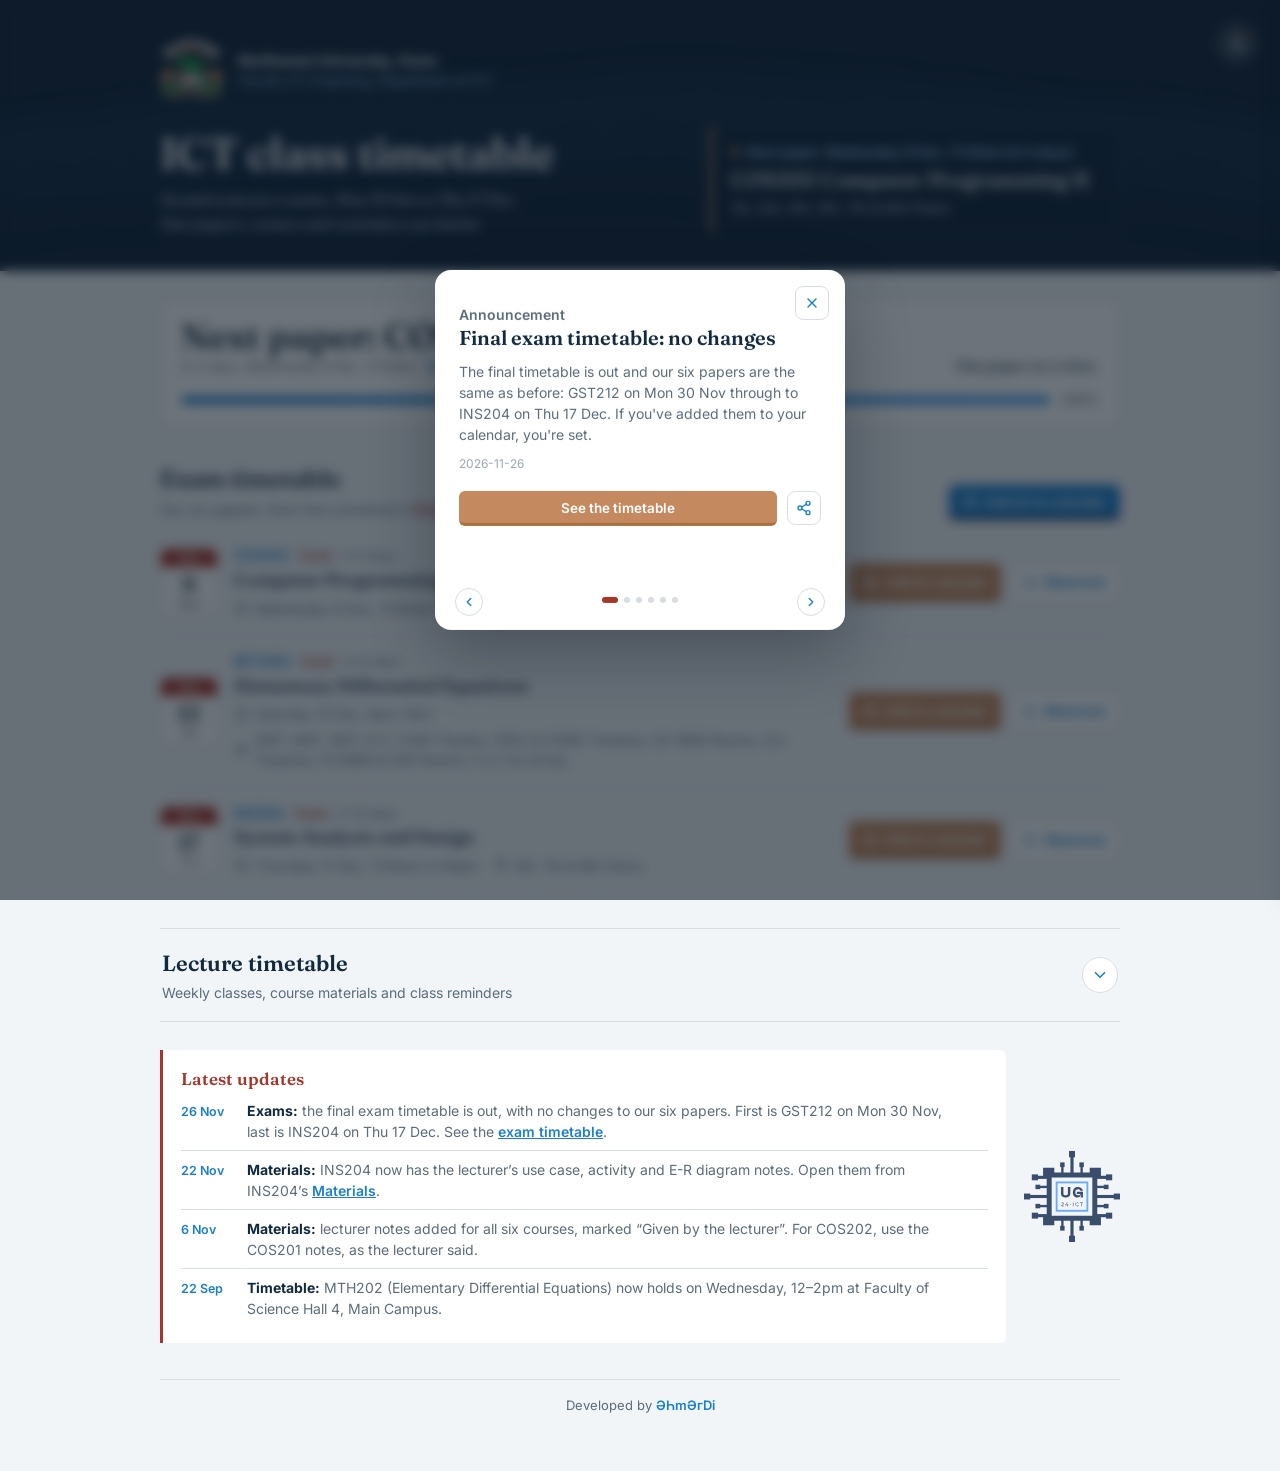
<file: index.html>
<!DOCTYPE html>
<html lang="en">
<head>
<meta charset="UTF-8">
<meta name="viewport" content="width=device-width, initial-scale=1.0, viewport-fit=cover">
<meta name="theme-color" content="#0F2438">
<title>ICT Departmental Timetable • Northwest University, Kano</title>
<meta name="description" content="Weekly class timetable, lecturer materials and the exam timetable for ICT, Faculty of Computing, Northwest University, Kano.">
<link rel="canonical" href="https://4hm4di.github.io/nwu-ict/">
<meta property="og:type" content="website">
<meta property="og:site_name" content="NWU Kano ICT Timetable">
<meta property="og:title" content="ICT Class Timetable • Northwest University, Kano">
<meta property="og:description" content="Weekly classes, lecturer materials and the exam timetable, all in one place.">
<meta property="og:url" content="https://4hm4di.github.io/nwu-ict/">
<meta property="og:image" content="https://4hm4di.github.io/nwu-ict/assets/og-image.jpg">
<meta property="og:image:secure_url" content="https://4hm4di.github.io/nwu-ict/assets/og-image.jpg">
<meta property="og:image:type" content="image/jpeg">
<meta property="og:image:width" content="1200">
<meta property="og:image:height" content="630">
<meta property="og:image:alt" content="ICT class timetable, Northwest University, Kano: weekly classes, lecturer materials, exam timetable">
<meta name="twitter:card" content="summary_large_image">
<meta name="twitter:title" content="ICT Class Timetable • Northwest University, Kano">
<meta name="twitter:description" content="Weekly classes, lecturer materials and the exam timetable, all in one place.">
<meta name="twitter:image" content="https://4hm4di.github.io/nwu-ict/assets/og-image.jpg">
<link rel="icon" type="image/svg+xml" sizes="32x32" href="assets/favicon-32.svg">
<link rel="icon" type="image/svg+xml" sizes="64x64" href="assets/favicon-64.svg">
<link rel="apple-touch-icon" sizes="180x180" href="assets/apple-touch-icon.svg">
<link rel="preconnect" href="https://fonts.googleapis.com">
<link rel="preconnect" href="https://fonts.gstatic.com" crossorigin>
<link href="https://fonts.googleapis.com/css2?family=Fraunces:ital,opsz,wght@0,9..144,400;0,9..144,500;0,9..144,600;1,9..144,500&family=Inter:wght@400;500;600;700&display=swap" rel="stylesheet">
<link rel="stylesheet" href="assets/styles.css">
<script>document.documentElement.classList.add('js')</script>
</head>
<body>

<header class="hero">
  <button class="announce-bell" id="announceBell" title="Announcements" aria-label="Announcements">
    <svg viewBox="0 0 24 24" fill="none" stroke-width="2" stroke-linecap="round" stroke-linejoin="round"><path d="M18 8a6 6 0 0 0-12 0c0 7-3 9-3 9h18s-3-2-3-9"/><path d="M13.73 21a2 2 0 0 1-3.46 0"/></svg>
    <span class="badge" id="bellBadge"></span>
  </button>
  <div class="hero-ascii" id="heroAscii" aria-hidden="true"></div>
  <div class="hero-inner">
    <div class="hero-text">
      <div class="brand reveal" style="--d:0ms">
        <img class="crest" src="assets/nwu-crest.png" alt="Northwest University, Kano crest">
        <div class="brand-text"><strong>Northwest University, Kano</strong>Faculty of Computing, Department of ICT</div>
      </div>
      <h1 class="reveal" style="--d:80ms">ICT class timetable</h1>
      <p class="sub reveal" style="--d:160ms">Second semester exams, Mon 30 Nov to Thu 17 Dec. Your papers, venues and reminders are below.</p>
    </div>
    <div class="next-card reveal" style="--d:240ms" id="nextCard" aria-live="polite"></div>
  </div>
</header>

<main class="wrap">

  <section class="exam reveal" id="exam" aria-label="Exam countdown">
    <div class="exam-top">
      <div>
        <p class="exam-days" id="examDays"><span class="num">24</span> days to exams</p>
        <p class="exam-when" id="examWhen">Monday, 30 November 2026 <a class="exam-link" href="#exams">See the exam timetable</a></p>
      </div>
      <p class="exam-msg" id="examMsg">Study to understand, not just to pass.</p>
    </div>
    <div class="exam-bar-row">
      <div class="exam-bar" id="examBar" role="progressbar" aria-label="Semester progress towards exams" aria-valuemin="0" aria-valuemax="100" aria-valuenow="0">
        <span class="exam-fill" id="examFill"></span>
      </div>
      <span class="exam-pct" id="examPct"></span>
    </div>
  </section>

  <section class="exams" id="exams" aria-labelledby="examsHeading" hidden>
    <div class="section-head reveal exams-head">
      <div>
        <h2 id="examsHeading">Exam timetable</h2>
        <p>Our six papers, from the university's <strong>final</strong> exam timetable.</p>
      </div>
      <button class="btn btn-secondary" id="examAll" type="button"><svg viewBox="0 0 24 24" fill="none" stroke-width="2" stroke-linecap="round" stroke-linejoin="round"><rect x="3" y="5" width="18" height="16" rx="2"/><path d="M3 10h18"/><path d="M8 3v4"/><path d="M16 3v4"/></svg> Add all to calendar</button>
    </div>
    <div class="test-list" id="examList"></div>
  </section>

  <section class="tests" id="tests" aria-labelledby="testsHeading" hidden>
    <div class="section-head reveal">
      <h2 id="testsHeading">Upcoming tests</h2>
      <p>Add each one to your calendar to get reminders.</p>
    </div>
    <div class="test-list" id="testList"></div>
  </section>

  <section class="lectures reveal" id="lectures">
    <button class="lectures-toggle" id="lecturesToggle" type="button" aria-expanded="false" aria-controls="lecturesBody">
      <span>
        <span class="lt-title">Lecture timetable</span>
        <span class="lt-sub">Weekly classes, course materials and class reminders</span>
      </span>
      <span class="lt-chev" aria-hidden="true"><svg viewBox="0 0 24 24" fill="none" stroke-width="2.2" stroke-linecap="round" stroke-linejoin="round"><path d="M6 9l6 6 6-6"/></svg></span>
    </button>
    <div class="lectures-body" id="lecturesBody" inert>
      <div class="lectures-inner">
        <div class="section-head">
          <p>Add a class to your calendar or open its materials.</p>
          <div class="tabs" id="tabs" role="tablist">
            <span class="tab-indicator" aria-hidden="true"></span>
            <button class="tab active" data-day="all">All</button>
            <button class="tab" data-day="2"><span class="long">Tuesday</span><span class="short">Tue</span></button>
            <button class="tab" data-day="3"><span class="long">Wednesday</span><span class="short">Wed</span></button>
            <button class="tab" data-day="4"><span class="long">Thursday</span><span class="short">Thu</span></button>
            <button class="tab" data-day="5"><span class="long">Friday</span><span class="short">Fri</span></button>
          </div>
        </div>

        <div class="list" id="list"></div>
      </div>
    </div>
  </section>

  <div class="note-row reveal">
    <div class="note">
      <p class="note-title">Latest updates</p>
      <div class="update">
        <span class="update-date">26 Nov</span>
        <p><strong>Exams:</strong> the final exam timetable is out, with no changes to our six papers. First is GST212 on Mon 30 Nov, last is INS204 on Thu 17 Dec. See the <a href="#exams">exam timetable</a>.</p>
      </div>
      <div class="update">
        <span class="update-date">22 Nov</span>
        <p><strong>Materials:</strong> INS204 now has the lecturer’s use case, activity and E-R diagram notes. Open them from INS204’s <a href="materials.html?course=INS204">Materials</a>.</p>
      </div>
      <div class="update">
        <span class="update-date">6 Nov</span>
        <p><strong>Materials:</strong> lecturer notes added for all six courses, marked “Given by the lecturer”. For COS202, use the COS201 notes, as the lecturer said.</p>
      </div>
      <div class="update">
        <span class="update-date">22 Sep</span>
        <p><strong>Timetable:</strong> MTH202 (Elementary Differential Equations) now holds on Wednesday, 12–2pm at Faculty of Science Hall 4, Main Campus.</p>
      </div>
    </div>
    <img class="footer-logo" src="assets/ug-chip.svg" alt="UG24 ICT class symbol">
  </div>

  <footer class="reveal">
    <span>Developed by <a href="https://wa.me/+2348103301999" target="_blank" rel="noopener">ƏҺmӘгDi</a></span>
  </footer>
</main>

<div class="toast" id="toast"></div>

<div class="announce-backdrop" id="announceBackdrop"></div>

<div class="announce-modal" id="announceModal">
  <button class="icon-btn announce-modal-close" id="announceModalClose" title="Close">
    <svg viewBox="0 0 24 24" fill="none" stroke-width="2" stroke-linecap="round" stroke-linejoin="round"><path d="M18 6 6 18"/><path d="M6 6l12 12"/></svg>
  </button>
  <button class="slider-nav prev" id="announceSliderPrev" title="Previous" aria-label="Previous announcement">
    <svg viewBox="0 0 24 24" fill="none" stroke-width="2.4" stroke-linecap="round" stroke-linejoin="round"><path d="M15 18l-6-6 6-6"/></svg>
  </button>
  <button class="slider-nav next" id="announceSliderNext" title="Next" aria-label="Next announcement">
    <svg viewBox="0 0 24 24" fill="none" stroke-width="2.4" stroke-linecap="round" stroke-linejoin="round"><path d="M9 18l6-6-6-6"/></svg>
  </button>
  <div class="announce-slider-viewport">
    <div class="announce-slider-track" id="announceSliderTrack"></div>
  </div>
  <div class="announce-dots" id="announceDots"></div>
</div>


<div class="announce-panel" id="announcePanel">
  <div class="announce-panel-head">
    <h3>Announcements</h3>
    <button class="icon-btn" id="announcePanelClose" title="Close">
      <svg viewBox="0 0 24 24" fill="none" stroke-width="2" stroke-linecap="round" stroke-linejoin="round"><path d="M18 6 6 18"/><path d="M6 6l12 12"/></svg>
    </button>
  </div>
  <div class="announce-panel-body" id="announcePanelList"></div>
</div>

<script src="assets/motion.js"></script>
<script src="assets/courses-data.js"></script>
<script src="assets/tests-data.js"></script>
<script src="assets/exams-data.js"></script>
<script src="assets/app.js"></script>
<script src="assets/schedule.js"></script>
<script src="assets/exam-countdown.js"></script>
<script src="assets/announcements-data.js"></script>
<script src="assets/announcements.js"></script>
<script src="assets/gradient-ascii.js"></script>
<script src="assets/hero-fx.js"></script>
</body>
</html>
</file>
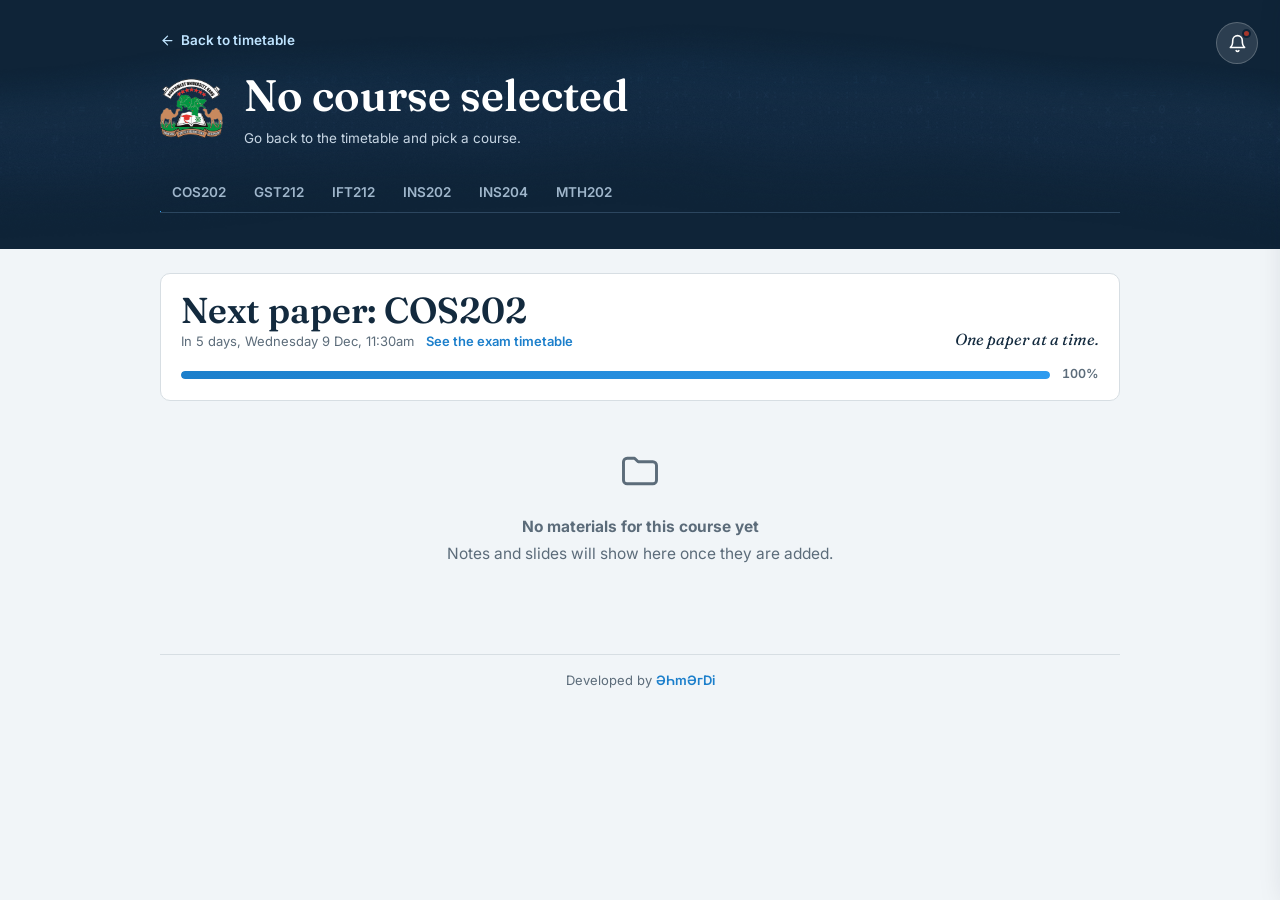
<file: materials.html>
<!DOCTYPE html>
<html lang="en">
<head>
<meta charset="UTF-8">
<meta name="viewport" content="width=device-width, initial-scale=1.0, viewport-fit=cover">
<meta name="theme-color" content="#0F2438">
<title>Course Material • Northwest University, Kano</title>
<link rel="icon" type="image/svg+xml" sizes="32x32" href="assets/favicon-32.svg">
<link rel="icon" type="image/svg+xml" sizes="64x64" href="assets/favicon-64.svg">
<link rel="apple-touch-icon" sizes="180x180" href="assets/apple-touch-icon.svg">
<link rel="preconnect" href="https://fonts.googleapis.com">
<link rel="preconnect" href="https://fonts.gstatic.com" crossorigin>
<link href="https://fonts.googleapis.com/css2?family=Fraunces:ital,opsz,wght@0,9..144,400;0,9..144,500;0,9..144,600;1,9..144,500&family=Inter:wght@400;500;600;700&display=swap" rel="stylesheet">
<link rel="stylesheet" href="assets/styles.css">
<script>document.documentElement.classList.add('js')</script>
</head>
<body>

<header class="hero hero-course" id="courseHero">
  <button class="announce-bell" id="announceBell" title="Announcements" aria-label="Announcements">
    <svg viewBox="0 0 24 24" fill="none" stroke-width="2" stroke-linecap="round" stroke-linejoin="round"><path d="M18 8a6 6 0 0 0-12 0c0 7-3 9-3 9h18s-3-2-3-9"/><path d="M13.73 21a2 2 0 0 1-3.46 0"/></svg>
    <span class="badge" id="bellBadge"></span>
  </button>
  <div class="hero-ascii" id="heroAscii" aria-hidden="true"></div>
  <div class="hero-inner">
    <a class="back-link reveal" href="index.html"><svg viewBox="0 0 24 24" fill="none" stroke-width="2" stroke-linecap="round" stroke-linejoin="round"><path d="M19 12H5"/><path d="M12 19l-7-7 7-7"/></svg>Back to timetable</a>
    <div class="course-heading reveal" style="--d:80ms">
      <img class="crest" src="assets/nwu-crest.png" alt="Northwest University, Kano crest">
      <div>
        <p class="course-code-big" id="courseCode"></p>
        <h1 id="courseTitle">Loading…</h1>
        <p class="course-when" id="courseSub"></p>
      </div>
    </div>
    <nav class="course-nav reveal" style="--d:180ms" id="switcher" aria-label="Courses"><span class="tab-indicator" aria-hidden="true"></span></nav>
  </div>
</header>

<main class="wrap">
  <section class="exam reveal" id="exam" aria-label="Exam countdown">
    <div class="exam-top">
      <div>
        <p class="exam-days" id="examDays"><span class="num">24</span> days to exams</p>
        <p class="exam-when" id="examWhen">Monday, 30 November 2026 <a class="exam-link" href="index.html#exams">See the exam timetable</a></p>
      </div>
      <p class="exam-msg" id="examMsg">Study to understand, not just to pass.</p>
    </div>
    <div class="exam-bar-row">
      <div class="exam-bar" id="examBar" role="progressbar" aria-label="Semester progress towards exams" aria-valuemin="0" aria-valuemax="100" aria-valuenow="0">
        <span class="exam-fill" id="examFill"></span>
      </div>
      <span class="exam-pct" id="examPct"></span>
    </div>
  </section>

  <div id="materialList"></div>

  <div class="empty-state" id="emptyState" style="display:none;">
    <svg viewBox="0 0 24 24" fill="none" stroke-width="1.6" stroke-linecap="round" stroke-linejoin="round"><path d="M3 7a2 2 0 0 1 2-2h4l2 2h8a2 2 0 0 1 2 2v8a2 2 0 0 1-2 2H5a2 2 0 0 1-2-2V7z"/></svg>
    <p><strong>No materials for this course yet</strong></p>
    <p>Notes and slides will show here once they are added.</p>
  </div>

  <footer class="reveal">
    <span>Developed by <a href="https://wa.me/+2348103301999" target="_blank" rel="noopener">ƏҺmӘгDi</a></span>
  </footer>
</main>

<div class="toast" id="toast"></div>

<div class="announce-backdrop" id="announceBackdrop"></div>

<div class="announce-modal" id="announceModal">
  <button class="icon-btn announce-modal-close" id="announceModalClose" title="Close">
    <svg viewBox="0 0 24 24" fill="none" stroke-width="2" stroke-linecap="round" stroke-linejoin="round"><path d="M18 6 6 18"/><path d="M6 6l12 12"/></svg>
  </button>
  <button class="slider-nav prev" id="announceSliderPrev" title="Previous" aria-label="Previous announcement">
    <svg viewBox="0 0 24 24" fill="none" stroke-width="2.4" stroke-linecap="round" stroke-linejoin="round"><path d="M15 18l-6-6 6-6"/></svg>
  </button>
  <button class="slider-nav next" id="announceSliderNext" title="Next" aria-label="Next announcement">
    <svg viewBox="0 0 24 24" fill="none" stroke-width="2.4" stroke-linecap="round" stroke-linejoin="round"><path d="M9 18l6-6-6-6"/></svg>
  </button>
  <div class="announce-slider-viewport">
    <div class="announce-slider-track" id="announceSliderTrack"></div>
  </div>
  <div class="announce-dots" id="announceDots"></div>
</div>


<div class="announce-panel" id="announcePanel">
  <div class="announce-panel-head">
    <h3>Announcements</h3>
    <button class="icon-btn" id="announcePanelClose" title="Close">
      <svg viewBox="0 0 24 24" fill="none" stroke-width="2" stroke-linecap="round" stroke-linejoin="round"><path d="M18 6 6 18"/><path d="M6 6l12 12"/></svg>
    </button>
  </div>
  <div class="announce-panel-body" id="announcePanelList"></div>
</div>

<script src="assets/motion.js"></script>
<script src="assets/courses-data.js"></script>
<script src="assets/materials.js"></script>
<script src="assets/exams-data.js"></script>
<script src="assets/schedule.js"></script>
<script src="assets/exam-countdown.js"></script>
<script src="assets/announcements-data.js"></script>
<script src="assets/announcements.js"></script>
<script src="assets/gradient-ascii.js"></script>
<script src="assets/hero-fx.js"></script>
</body>
</html>
</file>
<file: assets/styles.css>
/* NWU Kano ICT timetable: school colours (navy, sky, copper) */
:root{
  --ink:#132A3E;
  --navy:#1D3A5C;
  --navy-deep:#0F2438;
  --sky:#2E9BEF;
  --sky-deep:#1C7FCB;
  --sky-pale:#9FD2FF;
  --brick:#A6362B;
  --leaf:#2F7A4F;
  --paper:#F1F5F8;
  --card:#FFFFFF;
  --line:#D7DEE3;
  --muted:#5C6C7A;
  --accent:#C4895E;
  --accent-deep:#A8703F;

  --serif:'Fraunces', Georgia, serif;
  --sans:'Inter', system-ui, -apple-system, 'Segoe UI', sans-serif;

  /* motion */
  --ease-out:cubic-bezier(0.23, 1, 0.32, 1);
  --ease-in-out:cubic-bezier(0.77, 0, 0.175, 1);
  --ease-drawer:cubic-bezier(0.32, 0.72, 0, 1);
}
*{box-sizing:border-box;}
html{-webkit-text-size-adjust:100%;scroll-behavior:smooth;}
body{
  margin:0;
  background:var(--paper);
  color:var(--ink);
  font-family:var(--sans);
  font-size:15.5px;
  line-height:1.5;
  -webkit-tap-highlight-color:transparent;
}
:focus-visible{outline:2px solid var(--sky);outline-offset:3px;border-radius:4px;}

.wrap{max-width:1000px;margin:0 auto;padding:0 20px 56px;}

/* ---------- REVEAL (scroll + load) ---------- */
.js .reveal{
  opacity:0;
  transform:translateY(14px);
  transition:opacity 600ms var(--ease-out), transform 600ms var(--ease-out);
  transition-delay:var(--d, 0ms);
}
.js .reveal.in{opacity:1;transform:none;}

/* ---------- HERO ---------- */
.hero{
  position:relative;
  background:var(--navy-deep);
  color:#fff;
  overflow:hidden;
  padding:30px 20px 36px;
}

.hero-inner{
  position:relative;
  max-width:960px;margin:0 auto;
  display:grid;
  grid-template-columns:minmax(0,1.1fr) minmax(0,0.9fr);
  gap:48px;
  align-items:end;
}
.brand{display:flex;align-items:center;gap:14px;margin-bottom:22px;}
.crest{
  width:64px;height:auto;object-fit:contain;flex:0 0 auto;
  animation:floatLoop 4.5s ease-in-out 1s infinite;
}
@keyframes floatLoop{0%,100%{transform:translateY(0);}50%{transform:translateY(-4px);}}
.brand-text{font-size:13px;line-height:1.4;color:var(--sky-pale);}
.brand-text strong{display:block;color:#fff;font-size:15px;font-weight:600;}

h1{
  font-family:var(--serif);
  font-weight:600;
  font-size:clamp(30px,5vw,44px);
  line-height:1.05;
  margin:0 0 10px;
}
.hero .sub{
  font-family:var(--serif);font-style:italic;
  margin:0;color:#C7D6E4;font-size:16px;max-width:36ch;
}

.next-card{
  padding:16px 18px;
  border:1px solid rgba(159,210,255,0.22);
  border-left:3px solid var(--accent);
  border-radius:8px;
  background:rgba(15,36,56,0.55);
  backdrop-filter:blur(4px);-webkit-backdrop-filter:blur(4px);
}
.next-when{
  display:flex;align-items:center;gap:8px;
  font-size:13.5px;font-weight:600;color:var(--sky-pale);margin:0 0 4px;
}
.live-dot{
  width:8px;height:8px;border-radius:50%;background:var(--accent);flex:0 0 auto;
  animation:livePulse 2s ease-out infinite;
}
@keyframes livePulse{
  0%{box-shadow:0 0 0 0 rgba(196,137,94,0.6);}
  70%{box-shadow:0 0 0 7px rgba(196,137,94,0);}
  100%{box-shadow:0 0 0 0 rgba(196,137,94,0);}
}
.next-what{font-family:var(--serif);font-size:21px;font-weight:500;line-height:1.25;margin:0;}
.next-where{font-size:14px;color:#C7D6E4;margin:4px 0 0;}

/* ---------- BELL ---------- */
.announce-bell{
  position:absolute;top:22px;right:22px;
  width:42px;height:42px;border-radius:50%;
  background:rgba(255,255,255,0.12);
  border:1px solid rgba(255,255,255,0.22);
  display:flex;align-items:center;justify-content:center;
  cursor:pointer;z-index:5;
  transition:background-color 150ms ease, transform 160ms var(--ease-out);
}
.announce-bell:active{transform:scale(0.94);}
@media (hover:hover) and (pointer:fine){ .announce-bell:hover{background:rgba(255,255,255,0.2);} }
.announce-bell svg{width:19px;height:19px;stroke:#fff;}
.announce-bell .badge{
  position:absolute;top:6px;right:6px;
  width:9px;height:9px;border-radius:50%;
  background:var(--brick);border:2px solid var(--navy-deep);display:none;
}
.announce-bell .badge.show{display:block;animation:badgePulse 1.8s ease-out infinite;}
.announce-bell.ring svg{animation:bellRing 1.2s var(--ease-out) 1.4s 2;transform-origin:50% 10%;}
@keyframes bellRing{0%,100%{transform:rotate(0);}15%{transform:rotate(14deg);}30%{transform:rotate(-12deg);}45%{transform:rotate(8deg);}60%{transform:rotate(-5deg);}75%{transform:rotate(2deg);}}
@keyframes badgePulse{
  0%{box-shadow:0 0 0 0 rgba(166,54,43,0.55);}
  70%{box-shadow:0 0 0 8px rgba(166,54,43,0);}
  100%{box-shadow:0 0 0 0 rgba(166,54,43,0);}
}

/* ---------- SECTION HEAD + TABS ---------- */
.section-head{margin:34px 0 0;}
.section-head h2{font-family:var(--serif);font-weight:600;font-size:24px;margin:0;}
.section-head p{margin:2px 0 0;color:var(--muted);font-size:14.5px;}
.tabs{
  position:relative;
  display:flex;gap:2px;
  overflow-x:auto;
  margin-top:14px;
  border-bottom:1px solid var(--line);
  scrollbar-width:none;
}
.tabs::-webkit-scrollbar{display:none;}
.tab{
  appearance:none;border:none;background:none;
  font-family:var(--sans);font-size:14px;font-weight:600;
  color:var(--muted);
  padding:12px 14px 11px;
  cursor:pointer;white-space:nowrap;
  transition:color 200ms ease;
}
@media (hover:hover) and (pointer:fine){ .tab:hover{color:var(--ink);} }
.tab.active{color:var(--accent-deep);}
.tab .short{display:none;}
.tab-indicator{
  position:absolute;left:0;bottom:-1px;
  height:2px;width:1px;
  background:var(--accent);
  transform-origin:left center;
  transition:transform 280ms var(--ease-in-out);
  pointer-events:none;
}

/* ---------- COURSE LIST ---------- */
.list{margin-top:4px;}
.row{
  display:flex;gap:18px;align-items:center;flex-wrap:wrap;
  padding:20px 4px;
  border-bottom:1px solid var(--line);
  scroll-margin-top:20px;
  transition:background-color 400ms ease;
}
.row.hidden{display:none;}
.row-main{flex:1 1 320px;min-width:0;}
.code-line{display:flex;align-items:baseline;gap:10px;flex-wrap:wrap;}
.code{font-weight:700;font-size:13px;color:var(--sky-deep);letter-spacing:0.02em;}
.unit{font-size:12.5px;color:var(--muted);}
.next-tag{font-size:12.5px;font-weight:600;color:var(--accent-deep);display:inline-flex;align-items:center;gap:6px;}
.next-tag .live-dot{width:6px;height:6px;}
.title{font-family:var(--serif);font-weight:500;font-size:19.5px;margin:3px 0 9px;line-height:1.3;}
.meta{display:flex;gap:6px 16px;flex-wrap:wrap;font-size:13.5px;color:var(--muted);}
.meta span{display:inline-flex;align-items:center;gap:6px;}
.meta svg{width:15px;height:15px;flex:0 0 auto;stroke:currentColor;}
.row-action{flex:0 0 auto;display:flex;gap:8px;flex-wrap:wrap;margin-left:auto;}

.btn{
  font-family:var(--sans);font-weight:600;font-size:13.5px;
  color:#fff;background:var(--accent);
  border:none;border-bottom:3px solid var(--accent-deep);
  border-radius:6px;
  padding:9px 14px 7px;
  cursor:pointer;
  display:inline-flex;align-items:center;justify-content:center;gap:7px;
  text-decoration:none;white-space:nowrap;
  transition:background-color 150ms ease, transform 160ms var(--ease-out);
}
.btn:active{transform:scale(0.97);}
@media (hover:hover) and (pointer:fine){ .btn:hover{background:var(--accent-deep);} }
.btn svg{width:15px;height:15px;stroke:currentColor;flex:0 0 auto;}
.btn[disabled]{background:none;border:1px solid var(--line);color:var(--muted);cursor:default;}
.btn-secondary{background:var(--sky-deep);border-bottom-color:var(--navy-deep);}
@media (hover:hover) and (pointer:fine){ .btn-secondary:hover{background:var(--navy);} }
.btn-quiet{background:#fff;color:var(--sky-deep);border:1px solid var(--line);padding:8px 13px;}
@media (hover:hover) and (pointer:fine){ .btn-quiet:hover{background:var(--paper);} }
.material-count{font-weight:700;opacity:0.85;}

/* list swap when changing tabs */
.list.leaving .row{opacity:0;transform:translateY(-4px);transition:opacity 120ms ease, transform 120ms ease;}
.row.enter{animation:rowIn 320ms var(--ease-out) both;animation-delay:var(--d, 0ms);}
@keyframes rowIn{from{opacity:0;transform:translateY(8px);}to{opacity:1;transform:none;}}

/* ---------- NOTE ---------- */
.note-row{display:flex;align-items:center;gap:18px;margin-top:28px;}
.note{
  flex:1 1 auto;
  border-left:3px solid var(--brick);
  background:#fff;
  padding:16px 18px;
  font-size:14px;color:var(--muted);
  border-radius:0 6px 6px 0;
}
.note p{margin:0 0 8px;max-width:80ch;}
.note p:last-child{margin-bottom:0;}
.note strong{color:var(--ink);}
.note-title{font-family:var(--serif);font-weight:600;font-size:17px;color:var(--brick);margin:0 0 8px !important;}
.footer-logo{width:96px;height:auto;flex:0 0 auto;animation:footerPulse 3.8s ease-in-out infinite;}
@keyframes footerPulse{0%,100%{transform:scale(1);opacity:.85;}50%{transform:scale(1.06);opacity:1;}}

/* ---------- TOAST ---------- */
.toast{
  position:fixed;left:50%;bottom:24px;
  transform:translate(-50%,16px);
  background:var(--navy-deep);color:#fff;
  padding:12px 18px;border-radius:8px;
  font-size:13.5px;
  opacity:0;pointer-events:none;
  transition:opacity 220ms ease, transform 220ms var(--ease-out);
  box-shadow:0 8px 24px rgba(0,0,0,0.25);
  max-width:calc(100% - 40px);text-align:center;z-index:60;
}
.toast.show{opacity:1;transform:translate(-50%,0);}

/* ---------- FOOTER ---------- */
footer{
  margin-top:36px;padding-top:16px;
  border-top:1px solid var(--line);
  font-size:13px;color:var(--muted);
  display:flex;justify-content:center;gap:10px;flex-wrap:wrap;
}
footer a{color:var(--sky-deep);text-decoration:none;font-weight:600;}
footer a:hover{text-decoration:underline;}

/* ---------- MATERIALS PAGE ---------- */
.hero-course .hero-inner{display:block;}
.back-link{
  display:inline-flex;align-items:center;gap:6px;
  font-size:13.5px;font-weight:600;color:#BFE4FF;
  text-decoration:none;margin-bottom:18px;
}
.back-link svg{width:15px;height:15px;stroke:currentColor;transition:transform 200ms var(--ease-out);}
@media (hover:hover) and (pointer:fine){ .back-link:hover svg{transform:translateX(-3px);} }
.course-heading{display:flex;gap:20px;align-items:center;}
.course-code-big{font-size:14px;font-weight:700;color:var(--sky-pale);letter-spacing:0.04em;margin:0 0 4px;}
.course-heading h1{margin:0 0 10px;}
.course-when{display:flex;gap:6px 16px;flex-wrap:wrap;font-size:13.5px;color:#C7D6E4;margin:0;}
.course-when span{display:inline-flex;align-items:center;gap:6px;}
.course-when svg{width:15px;height:15px;stroke:currentColor;}

.course-nav{
  position:relative;
  display:flex;gap:4px;
  overflow-x:auto;scrollbar-width:none;
  margin-top:24px;
  border-bottom:1px solid rgba(159,210,255,0.2);
}
.course-nav::-webkit-scrollbar{display:none;}
.course-nav a{
  font-size:13.5px;font-weight:600;
  color:#9FB6CB;text-decoration:none;
  padding:9px 12px 10px;white-space:nowrap;
  transition:color 200ms ease;
}
@media (hover:hover) and (pointer:fine){ .course-nav a:hover{color:#fff;} }
.course-nav a[aria-current="page"]{color:#fff;}
.course-nav .tab-indicator{background:var(--sky);}

.mat-section{margin-top:30px;}
.mat-section h2{font-family:var(--serif);font-weight:600;font-size:22px;margin:0;}
.mat-section-intro{margin:2px 0 6px;color:var(--muted);font-size:14px;}
.material-card{
  display:flex;align-items:center;gap:14px;
  padding:16px 4px;
  border-bottom:1px solid var(--line);
}
.material-icon{
  flex:0 0 auto;width:40px;height:40px;border-radius:8px;
  background:#FDEDE6;display:flex;align-items:center;justify-content:center;
}
.material-icon svg{width:20px;height:20px;stroke:var(--brick);}
.other .material-icon{background:#E9F1F7;}
.other .material-icon svg{stroke:var(--sky-deep);}
.material-info{flex:1 1 auto;min-width:0;}
.m-title{font-weight:600;font-size:15px;line-height:1.35;}
.m-meta{display:flex;flex-wrap:wrap;gap:2px 14px;font-size:12.5px;color:var(--muted);margin-top:3px;}
.m-given{display:inline-flex;align-items:center;gap:5px;color:var(--leaf);font-weight:600;}
.m-given svg{width:13px;height:13px;stroke:currentColor;}
.m-note{font-size:13.5px;color:var(--ink);margin:6px 0 0;font-style:italic;font-family:var(--serif);}
.material-open{flex:0 0 auto;}
.mat-section:last-of-type .material-card:last-child{border-bottom:none;}
.list .row:last-child{border-bottom:none;}

.empty-state{text-align:center;padding:48px 20px;color:var(--muted);}
.empty-state svg{width:44px;height:44px;stroke:var(--muted);margin-bottom:12px;}
.empty-state p{margin:4px 0;}

/* ---------- ANNOUNCEMENTS ---------- */
.announce-backdrop{
  position:fixed;inset:0;
  background:rgba(12,22,34,0.6);
  backdrop-filter:blur(6px);-webkit-backdrop-filter:blur(6px);
  opacity:0;pointer-events:none;
  transition:opacity 250ms ease;z-index:40;
}
.announce-backdrop.show{opacity:1;pointer-events:auto;}
.announce-modal{
  position:fixed;left:50%;top:50%;
  transform:translate(-50%,-50%) scale(0.95);
  width:min(410px, calc(100vw - 32px));
  max-height:calc(100vh - 48px);
  overflow:hidden;
  background:#fff;border-radius:16px;
  box-shadow:0 24px 64px rgba(10,20,32,0.32);
  padding:24px 22px 16px;
  z-index:50;opacity:0;pointer-events:none;
  transition:opacity 200ms ease, transform 250ms var(--ease-out);
}
.announce-modal.open{opacity:1;transform:translate(-50%,-50%) scale(1);pointer-events:auto;}
.announce-modal-close{position:absolute;top:16px;right:16px;z-index:10;}
.slider-nav{
  position:absolute;bottom:14px;
  width:28px;height:28px;border-radius:50%;
  border:1px solid var(--line);background:#fff;
  display:flex;align-items:center;justify-content:center;
  cursor:pointer;z-index:5;
  transition:transform 160ms var(--ease-out);
}
.slider-nav:active{transform:scale(0.92);}
.slider-nav svg{width:14px;height:14px;stroke:var(--sky-deep);}
.slider-nav.prev{left:20px;}
.slider-nav.next{right:20px;}
.slider-nav.hidden{display:none;}
.announce-slider-viewport{overflow:hidden;width:100%;user-select:none;touch-action:pan-y;}
.announce-slider-track{display:flex;width:100%;transition:transform 380ms var(--ease-in-out);will-change:transform;}
.announce-slide{flex:0 0 100%;width:100%;padding:0 2px;}
.announce-slide-top{padding-right:36px;}
.announce-eyebrow{font-size:12.5px;font-weight:600;color:var(--brick);margin:0 0 6px;}
.announce-modal h3{font-family:var(--serif);font-size:20px;font-weight:600;line-height:1.28;margin:0;}
.announce-modal p{font-size:14px;color:var(--muted);margin:10px 0 0;}
.announce-modal .announce-date{font-size:12px;color:#9AA5B2;margin-top:10px;}
.announce-modal-actions{display:flex;gap:10px;margin-top:18px;}
.announce-modal-actions .btn{flex:1;}
.announce-dots{display:flex;justify-content:center;align-items:center;gap:6px;margin-top:14px;min-height:28px;}
.announce-dots.hidden{display:none;}
.announce-dot{width:6px;height:6px;border-radius:50%;background:var(--line);border:none;padding:0;cursor:pointer;transition:width 250ms var(--ease-out), background-color 200ms ease;}
.announce-dot.active{background:var(--brick);width:16px;border-radius:4px;}
.icon-btn{
  width:34px;height:34px;flex:0 0 auto;
  border-radius:8px;border:1px solid var(--line);
  background:#fff;cursor:pointer;
  display:flex;align-items:center;justify-content:center;
  transition:background-color 150ms ease, transform 160ms var(--ease-out);
}
.icon-btn:active{transform:scale(0.94);}
@media (hover:hover) and (pointer:fine){ .icon-btn:hover{background:var(--paper);} }
.icon-btn svg{width:16px;height:16px;stroke:var(--sky-deep);}
.announce-panel{
  position:fixed;top:0;right:0;
  width:min(380px, 92vw);height:100%;
  background:#fff;
  box-shadow:-8px 0 30px rgba(15,25,38,0.18);
  z-index:45;
  transform:translateX(105%);
  transition:transform 400ms var(--ease-drawer);
  display:flex;flex-direction:column;
}
.announce-panel.open{transform:none;}
.announce-panel-head{display:flex;align-items:center;justify-content:space-between;padding:20px 20px 14px;border-bottom:1px solid var(--line);}
.announce-panel-head h3{font-family:var(--serif);font-size:18px;font-weight:600;margin:0;}
.announce-panel-body{flex:1;overflow-y:auto;padding:6px 12px 20px;}
.announce-item{
  display:flex;align-items:flex-start;gap:10px;
  padding:14px 8px;border-bottom:1px solid var(--line);
  cursor:pointer;
  animation:rowIn 320ms var(--ease-out) both;
}
@media (hover:hover) and (pointer:fine){ .announce-item:hover{background:var(--paper);} }
.announce-item-main{flex:1;min-width:0;}
.announce-item-title{font-weight:600;font-size:14.5px;}
.announce-item-excerpt{font-size:12.5px;color:var(--muted);margin-top:3px;line-height:1.4;}
.announce-item-date{font-size:11px;color:#9AA5B2;margin-top:6px;}
.announce-item-actions{display:flex;gap:6px;flex:0 0 auto;}
.announce-empty{padding:32px 12px;text-align:center;color:var(--muted);font-size:13.5px;}

/* ---------- RESPONSIVE ---------- */
@media (min-width:821px) and (max-width:1100px){ .hero-inner{padding-right:52px;} }
@media (max-width:820px){
  .hero-inner{grid-template-columns:1fr;gap:20px;align-items:start;}
  .brand{padding-right:52px;margin-bottom:16px;}
}
@media (max-width:560px){
  .hero{padding:20px 14px 24px;}
  .announce-bell{top:18px;right:14px;}
  .wrap{padding:0 14px 48px;}
  .crest{width:48px;}
  .tab{flex:1 1 0;padding:12px 6px 11px;}
  .tab .long{display:none;}
  .tab .short{display:inline;}
  .row-action{margin-left:0;width:100%;}
  .row-action .btn{flex:1 1 0;padding-left:8px;padding-right:8px;}
  .note-row{flex-direction:column;}
  .footer-logo{width:56px;}
  .course-heading .crest{display:none;}
  .course-nav{gap:0;}
  .course-nav a{flex:1 1 0;text-align:center;padding:9px 2px 10px;font-size:12.5px;}
  .material-card{flex-wrap:wrap;align-items:flex-start;}
  .material-info{flex-basis:calc(100% - 56px);}
  .material-open{width:100%;}
}

/* Reduced motion: keep fades, drop movement and loops */
@media (prefers-reduced-motion: reduce){
  html{scroll-behavior:auto;}
  .js .reveal{transform:none !important;transition:opacity 200ms ease !important;}
  .crest,.footer-logo,.live-dot,.announce-bell .badge.show,.announce-bell.ring svg{animation:none !important;}
  .row.enter,.announce-item{animation:fadeOnly 200ms ease both !important;}
  .tab-indicator,.announce-panel,.announce-slider-track,.announce-modal{transition-duration:1ms !important;}
}
@keyframes fadeOnly{from{opacity:0;}to{opacity:1;}}

/* ---------- GRADIENT ASCII (header) ---------- */
.gradient-ascii-container{position:relative;width:100%;height:100%;overflow:hidden;}
.gradient-ascii-canvas{position:absolute;inset:0;display:block;width:100%;height:100%;}
.hero-ascii{position:absolute;inset:0;pointer-events:none;opacity:0;transition:opacity 900ms ease;}
.hero.has-ascii .hero-ascii{opacity:1;}
/* keeps the headline side readable over the light */
.hero.has-ascii::before{
  content:"";position:absolute;inset:0;pointer-events:none;
  background:linear-gradient(90deg, rgba(15,36,56,0.82) 0%, rgba(15,36,56,0.45) 42%, rgba(15,36,56,0) 70%);
}
.hero-course.has-ascii::before{background:linear-gradient(90deg, rgba(15,36,56,0.8) 0%, rgba(15,36,56,0.35) 60%, rgba(15,36,56,0.1) 100%);}
@media (max-width:820px){
  .hero.has-ascii::before{background:linear-gradient(180deg, rgba(15,36,56,0.35) 0%, rgba(15,36,56,0.6) 22%, rgba(15,36,56,0.5) 55%, rgba(15,36,56,0.2) 100%);}
}

/* ---------- NEXT CLASS SPOTLIGHT (course list) ---------- */
@property --spot{syntax:'<angle>';inherits:false;initial-value:0deg;}
.row.is-next{
  position:relative;
  margin:10px 0;
  padding:20px 18px;
  border-bottom-color:transparent;
  border-radius:12px;
  background:#fff;
  isolation:isolate;
  overflow:hidden;
  animation:spotGlow 2.8s ease-in-out infinite;
}
.row.is-next > *{position:relative;z-index:2;}
/* light travelling round the edge */
.row.is-next::before{
  content:"";position:absolute;inset:0;border-radius:inherit;padding:2px;z-index:1;
  background:conic-gradient(from var(--spot), rgba(196,137,94,0.28) 0deg, rgba(196,137,94,0.28) 230deg, #C4895E 295deg, #FFE7D1 322deg, #C4895E 345deg, rgba(196,137,94,0.28) 360deg);
  -webkit-mask:linear-gradient(#000 0 0) content-box, linear-gradient(#000 0 0);
  -webkit-mask-composite:xor;mask-composite:exclude;
  animation:spotSpin 4s linear infinite;
  pointer-events:none;
}
/* a soft beam that passes over the card now and then */
.row.is-next::after{
  content:"";position:absolute;top:0;bottom:0;left:0;width:45%;z-index:1;
  background:linear-gradient(100deg, transparent 0%, rgba(196,137,94,0.10) 40%, rgba(255,231,209,0.55) 50%, rgba(196,137,94,0.10) 60%, transparent 100%);
  transform:translateX(-120%) skewX(-14deg);
  animation:spotSweep 5s cubic-bezier(0.77, 0, 0.175, 1) 1.4s infinite;
  pointer-events:none;
}
.row.is-next + .row{border-top:none;}
@keyframes spotSpin{to{--spot:360deg;}}
@keyframes spotSweep{0%{transform:translateX(-120%) skewX(-14deg);}40%,100%{transform:translateX(330%) skewX(-14deg);}}
@keyframes spotGlow{
  0%,100%{box-shadow:0 0 0 0 rgba(196,137,94,0), 0 2px 10px rgba(19,42,62,0.06);}
  50%{box-shadow:0 0 26px 2px rgba(196,137,94,0.32), 0 2px 10px rgba(19,42,62,0.06);}
}

/* ---------- JUMP-TO-COURSE HIGHLIGHT ---------- */
.row{position:relative;}
.row .row-focus{
  position:absolute;inset:0 -12px;z-index:0;border-radius:12px;pointer-events:none;
  background:rgba(46,155,239,0.10);
  box-shadow:inset 3px 0 0 var(--sky);
  opacity:0;
}
.row.focus .row-focus{animation:rowFocus 2200ms var(--ease-out) both;}
.row > .row-main,.row > .row-action{position:relative;z-index:2;}
@keyframes rowFocus{
  0%{opacity:0;transform:scale(0.985);}
  12%{opacity:1;transform:scale(1);}
  70%{opacity:1;}
  100%{opacity:0;}
}

/* ---------- EXAM COUNTDOWN ---------- */
.exam{
  margin-top:28px;
  background:var(--card);
  border:1px solid var(--line);
  border-radius:10px;
  padding:18px 20px 16px;
}
.exam-top{display:flex;justify-content:space-between;align-items:flex-end;gap:10px 24px;flex-wrap:wrap;}
.exam-when{font-size:13px;color:var(--muted);margin:2px 0 0;}
.exam-days{font-family:var(--serif);font-weight:600;font-size:clamp(28px,4.2vw,36px);line-height:1.05;margin:0;color:var(--ink);}
.exam-days .num{font-variant-numeric:tabular-nums;}
.exam-msg{margin:0;font-family:var(--serif);font-style:italic;font-size:16px;color:var(--ink);text-wrap:balance;}
.exam-msg strong{color:var(--brick);}
.exam-bar-row{display:flex;align-items:center;gap:12px;margin-top:14px;}
.exam-pct{font-size:12.5px;font-weight:600;color:var(--muted);font-variant-numeric:tabular-nums;min-width:3ch;text-align:right;}
.exam-bar{
  position:relative;flex:1 1 auto;height:8px;border-radius:999px;
  background:#E3EBF2;overflow:hidden;
}
.exam-fill{
  position:absolute;inset:0;border-radius:inherit;
  background:linear-gradient(90deg, var(--sky-deep), var(--sky));
  transform-origin:left center;
  transform:scaleX(0);
  transition:transform 1400ms var(--ease-out) 200ms;
  overflow:hidden;
}
.exam.urgent .exam-fill{background:linear-gradient(90deg, var(--accent-deep), var(--brick));}
.exam-fill::after{
  content:"";position:absolute;top:0;bottom:0;left:0;width:35%;
  background:linear-gradient(90deg, transparent, rgba(255,255,255,0.55), transparent);
  transform:translateX(-100%);
  animation:barShine 2.6s cubic-bezier(0.77, 0, 0.175, 1) 1.8s infinite;
}
@keyframes barShine{0%{transform:translateX(-100%);}60%,100%{transform:translateX(320%);}}

@media (prefers-reduced-motion: reduce){
  .row.is-next,.row.is-next::before,.row.is-next::after,.exam-fill::after{animation:none !important;}
  .row.is-next::after{display:none;}
  .row.focus .row-focus{animation:fadeFocus 1800ms ease both !important;}
  .exam-fill{transition-duration:1ms !important;}
}
.exam.in .exam-fill{transform:scaleX(var(--p, 0));}
html:not(.js) .exam-fill{transform:scaleX(var(--p, 0));}
@keyframes fadeFocus{0%,100%{opacity:0;}15%,70%{opacity:1;}}
.row.is-next.enter{animation:rowIn 320ms var(--ease-out) both, spotGlow 2.8s ease-in-out 320ms infinite;}
.row.is-next .row-focus{inset:0;}
@media (max-width:560px){ .row .row-focus{inset:0 -8px;} .row.is-next{padding:18px 14px;} }

/* latest updates */
.update{display:flex;gap:14px;align-items:baseline;padding:8px 0;border-top:1px solid var(--line);}
.note-title + .update{border-top:none;padding-top:0;}
.update-date{flex:0 0 52px;font-size:12.5px;font-weight:600;color:var(--sky-deep);white-space:nowrap;}
.update p{margin:0 !important;}
/* exam card on course pages */
.hero-course + .wrap .exam{margin-top:24px;}


/* ---------- UPCOMING TESTS ---------- */
.tests{scroll-margin-top:16px;}
.tests[hidden]{display:none;}
.test-list{margin-top:10px;}
.test-row{
  display:flex;gap:16px;align-items:center;flex-wrap:wrap;
  padding:16px 0;
  border-bottom:1px solid var(--line);
}
.test-row:last-child{border-bottom:none;}
.test-date{
  flex:0 0 auto;width:58px;
  border:1px solid var(--line);border-radius:8px;overflow:hidden;
  background:#fff;text-align:center;line-height:1.1;
}
.td-month{display:block;background:var(--brick);color:#fff;font-size:11px;font-weight:600;padding:3px 0;}
.td-day{display:block;font-family:var(--serif);font-weight:600;font-size:22px;color:var(--ink);padding:5px 0 0;}
.td-week{display:block;font-size:11px;color:var(--muted);padding:1px 0 6px;}
.test-main{flex:1 1 300px;min-width:0;}
.test-main .title{font-size:18px;margin:2px 0 7px;}
.test-kind{font-size:12.5px;font-weight:600;color:var(--brick);}
.test-when{font-size:12.5px;color:var(--muted);}
.test-when.soon{color:var(--accent-deep);font-weight:600;}
.test-note{margin:6px 0 0;font-size:13.5px;color:var(--ink);font-family:var(--serif);font-style:italic;}
.test-tag{
  font-size:12.5px;font-weight:600;color:var(--brick);text-decoration:none;
  border-bottom:1px dashed rgba(166,54,43,0.4);
}
@media (hover:hover) and (pointer:fine){ .test-tag:hover{border-bottom-style:solid;} }
.note a{color:var(--sky-deep);font-weight:600;}
@media (max-width:560px){
  .test-row{gap:12px;align-items:flex-start;}
  .test-date{width:52px;}
  .test-main{flex-basis:calc(100% - 64px);}
  .test-row .row-action{width:100%;margin-left:0;}
  .test-row .row-action .btn{flex:1 1 auto;}
}

/* ---------- EXAM TIMETABLE ---------- */
.exams{scroll-margin-top:16px;}
.exams[hidden]{display:none;}
.exams-head{display:flex;justify-content:space-between;align-items:flex-end;gap:12px 20px;flex-wrap:wrap;}
.exams-head p strong{color:var(--brick);font-weight:600;}
.test-row{scroll-margin-top:20px;}
.test-row:target{background:rgba(46,155,239,0.08);border-radius:10px;}
.exam-link{margin-left:8px;color:var(--sky-deep);font-weight:600;text-decoration:none;white-space:nowrap;}
@media (hover:hover) and (pointer:fine){ .exam-link:hover{text-decoration:underline;} }
@media (max-width:560px){
  .exams-head .btn{width:100%;}
  .exam-link{display:inline-block;margin:2px 0 0;}
}

/* ---------- LECTURE TIMETABLE (collapsible) ---------- */
.lectures{margin-top:36px;border-top:1px solid var(--line);border-bottom:1px solid var(--line);}
.lectures-toggle{
  width:100%;display:flex;justify-content:space-between;align-items:center;gap:16px;
  padding:18px 2px;background:none;border:0;cursor:pointer;text-align:left;font:inherit;color:inherit;
}
.lt-title{display:block;font-family:var(--serif);font-weight:600;font-size:22px;color:var(--ink);}
.lt-sub{display:block;margin-top:2px;font-size:14px;color:var(--muted);}
.lt-chev{
  flex:0 0 auto;width:36px;height:36px;border-radius:50%;
  border:1px solid var(--line);background:#fff;
  display:grid;place-items:center;
  transition:transform 300ms var(--ease-out), background-color 150ms ease;
}
.lt-chev svg{width:18px;height:18px;stroke:var(--sky-deep);}
.lectures.open .lt-chev{transform:rotate(180deg);}
.lectures-toggle:active .lt-chev{transform:scale(0.92);}
.lectures.open .lectures-toggle:active .lt-chev{transform:rotate(180deg) scale(0.92);}
@media (hover:hover) and (pointer:fine){ .lectures-toggle:hover .lt-chev{background:var(--paper);} }

.lectures-body{display:grid;grid-template-rows:0fr;transition:grid-template-rows 320ms var(--ease-out);}
.lectures.open .lectures-body{grid-template-rows:1fr;}
.lectures-inner{min-height:0;overflow:hidden;}
.lectures.settled .lectures-inner{overflow:visible;}
.lectures-inner > *{opacity:0;transform:translateY(-6px);transition:opacity 160ms ease, transform 200ms var(--ease-out);}
.lectures.open .lectures-inner > *{opacity:1;transform:none;transition:opacity 260ms ease 80ms, transform 320ms var(--ease-out) 40ms;}
.lectures.instant .lectures-body,.lectures.instant .lectures-inner > *,.lectures.instant .lt-chev{transition:none !important;}
.lectures .section-head{margin-top:0;}
.lectures.open .lectures-inner{padding-bottom:12px;}

/* header link to the next paper */
.next-what a{color:inherit;text-decoration:none;}
@media (hover:hover) and (pointer:fine){ .next-what a:hover{text-decoration:underline;text-underline-offset:3px;} }

/* exam rows carry two actions */
.test-row .row-action{gap:8px;}
@media (max-width:560px){ .test-row .row-action .btn{flex:1 1 0;} }

@media (prefers-reduced-motion: reduce){
  .lectures-body,.lectures-inner > *,.lt-chev{transition:none !important;}
}
</file>
